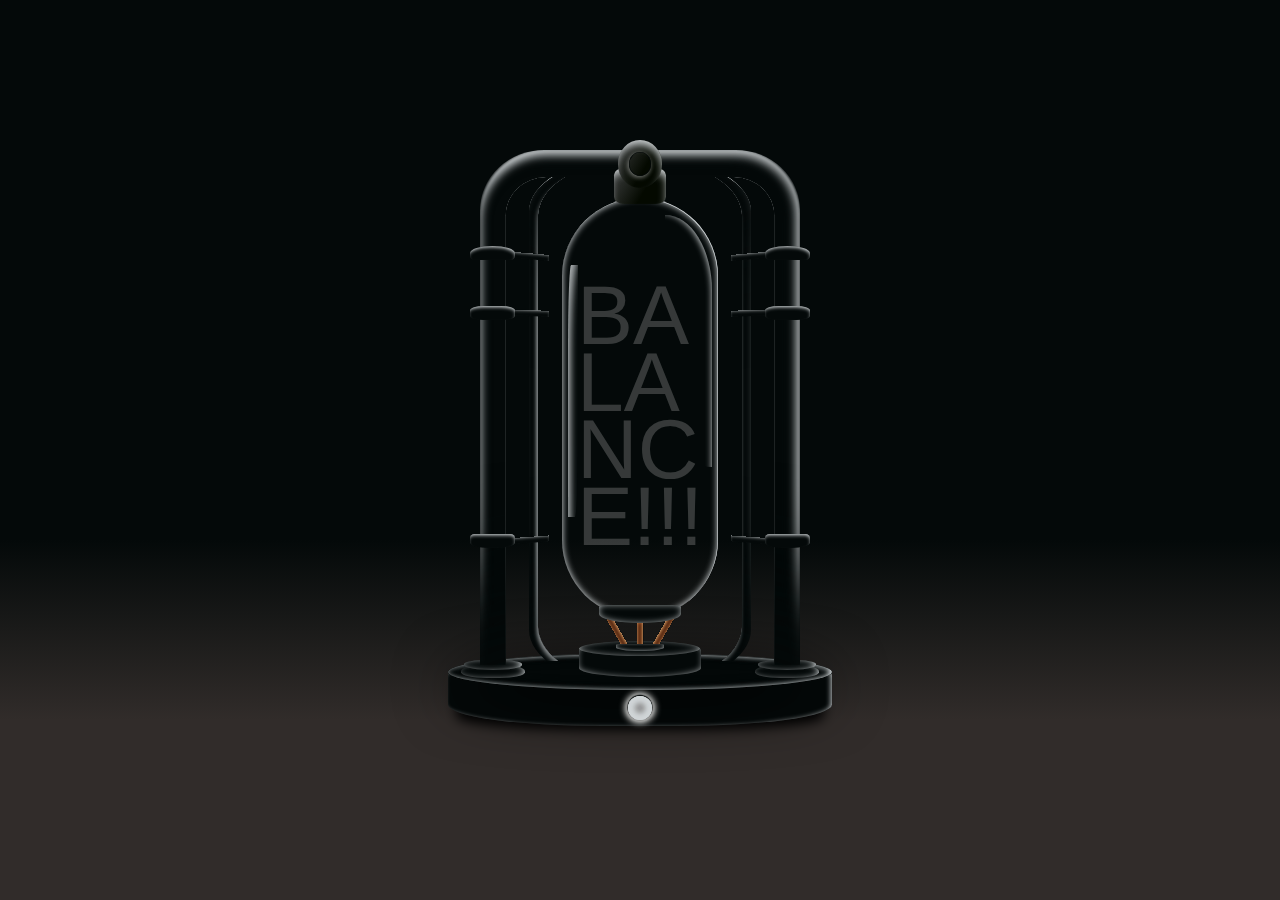
<file: index.html>
<!DOCTYPE html>
<html lang="en">
<head>
    <meta charset="UTF-8">
    <meta http-equiv="X-UA-Compatible" content="IE=edge">
    <meta name="viewport" content="width=device-width, initial-scale=1.0">
    <title>Document</title>
    <script type="module" src="init.js"></script>
    <link rel="stylesheet" href="initStyle.css">
</head>
<body>
    
      <div class="clock off">
        <div class="shadow"></div>
    
        <div class="base-container"><div class="base"><div></div></div></div>
        <div class="small-outer-pipe">
          <div class="small-inner-pipe"></div>
        </div>
        <div class="outer-pipe">
          <div class="inner-pipe"></div>
        </div>
        <div class="pipe-accents">
          <div class="top-tube"></div>
          <div class="tube-holders">
            <div></div>
            <div></div>
            <div></div>
            <div></div>
            <div></div>
            <div></div>
          </div>
          <div class="top"></div>
          <div class="topinset"></div>
          <div class="left"><div></div><div></div><div></div></div>
          <div class="right"><div></div><div></div><div></div></div>
          <div class="bottom-left"></div>
          <div class="bottom-right"></div>
        </div>
    
        <div class="display">
            <div class="row">
                <div class="col"><div>BA</div><div id="char61"> BA</div><div id="char62">BA</div></div>
              </div>
            <div class="row">
                <div class="col"><div>LA</div><div id="char61">LA</div><div id="char62">LA</div></div>
              </div>
            <div class="row">
                <div class="col"><div>NC</div><div id="char61">NC</div><div id="char62">NC</div></div>
              </div>
            <div class="row">
                <div class="col"><div>E!!!</div><div id="char61">E!!!</div><div id="char62">E!!!</div></div>
              </div>
        </div>
    
        <div class="glass-tube"></div>
        <div class="hex">
          <div class="overlay"></div>
        </div>
    
        <div class="tube-base-container">
          <div class="tube-base"></div>
          <div class="rods">
            <div class="left-rod"></div>
            <div class="center-rod"></div>
            <div class="right-rod"></div>
          </div>
          <div class="tube-btm"></div>
        </div>
    
        <div class="button" onclick="toggleClock()">
          <div></div>
        </div>
        
        <script>
          function toggleClock() {
            const clock = document.querySelector('.clock');
            if (clock) {
              clock.classList.toggle('off');
            }
            
            toggleNavigate();
          }
        
          function toggleNavigate() {
            setTimeout(() => {
              window.location.href = "/homeView/secondHome.html";
            }, 3000); 
          }
        </script>
        
            <div></div>
          </div>
        </div> 
      </div>
      
</body>
</html>
</file>
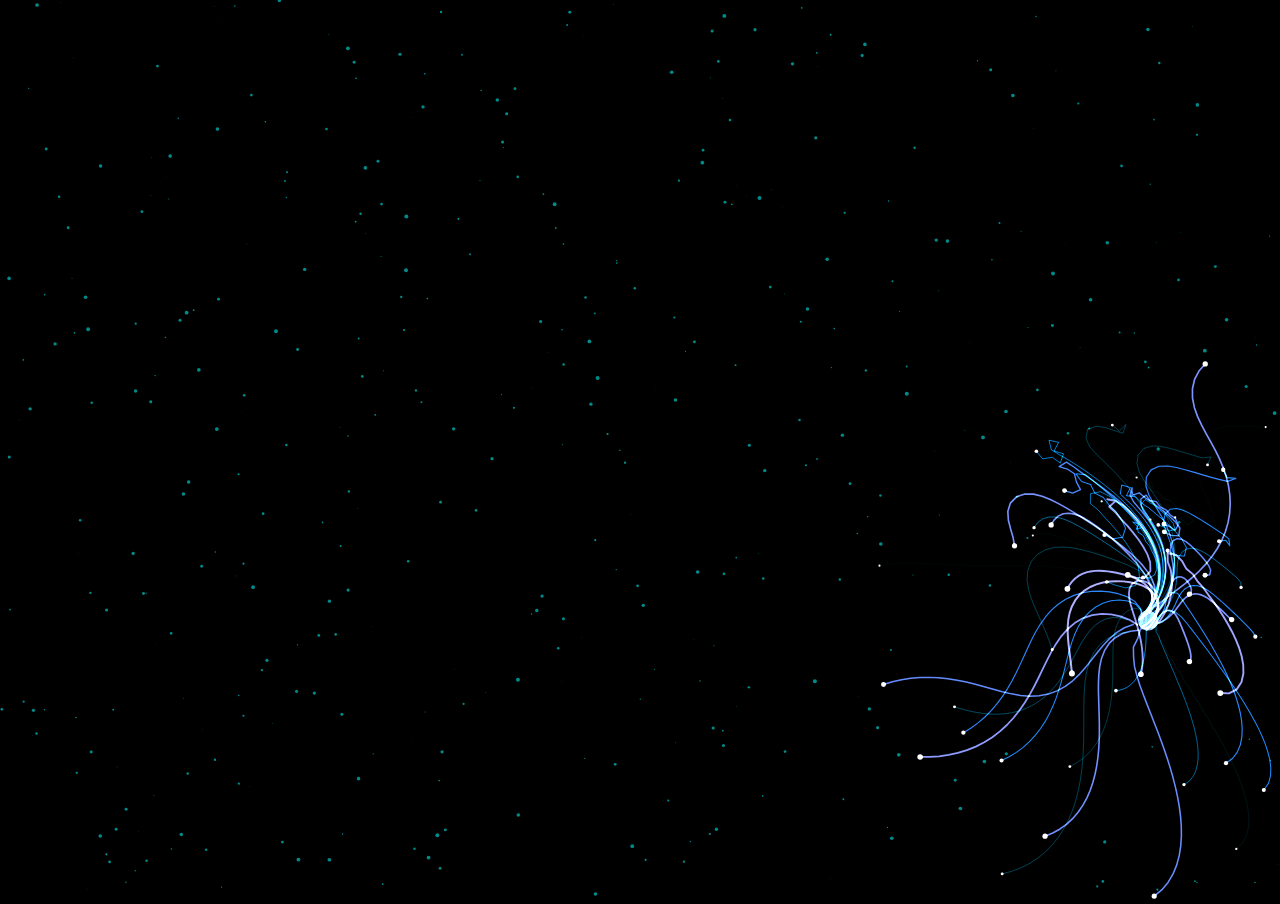
<file: mouse-electric/index.html>
<!DOCTYPE html>
<html lang="en" >
<head>
  <meta charset="UTF-8">
  <title>Programador Designer Pro</title>
      <link rel="stylesheet" href="https://cdnjs.cloudflare.com/ajax/libs/font-awesome/6.0.0-beta2/css/all.min.css">
  <link rel="stylesheet" href="./style.css">

</head>
<body>
  <canvas id="canvas"></canvas>
  <script  src="./script.js"></script>
</body>
</html>
</file>
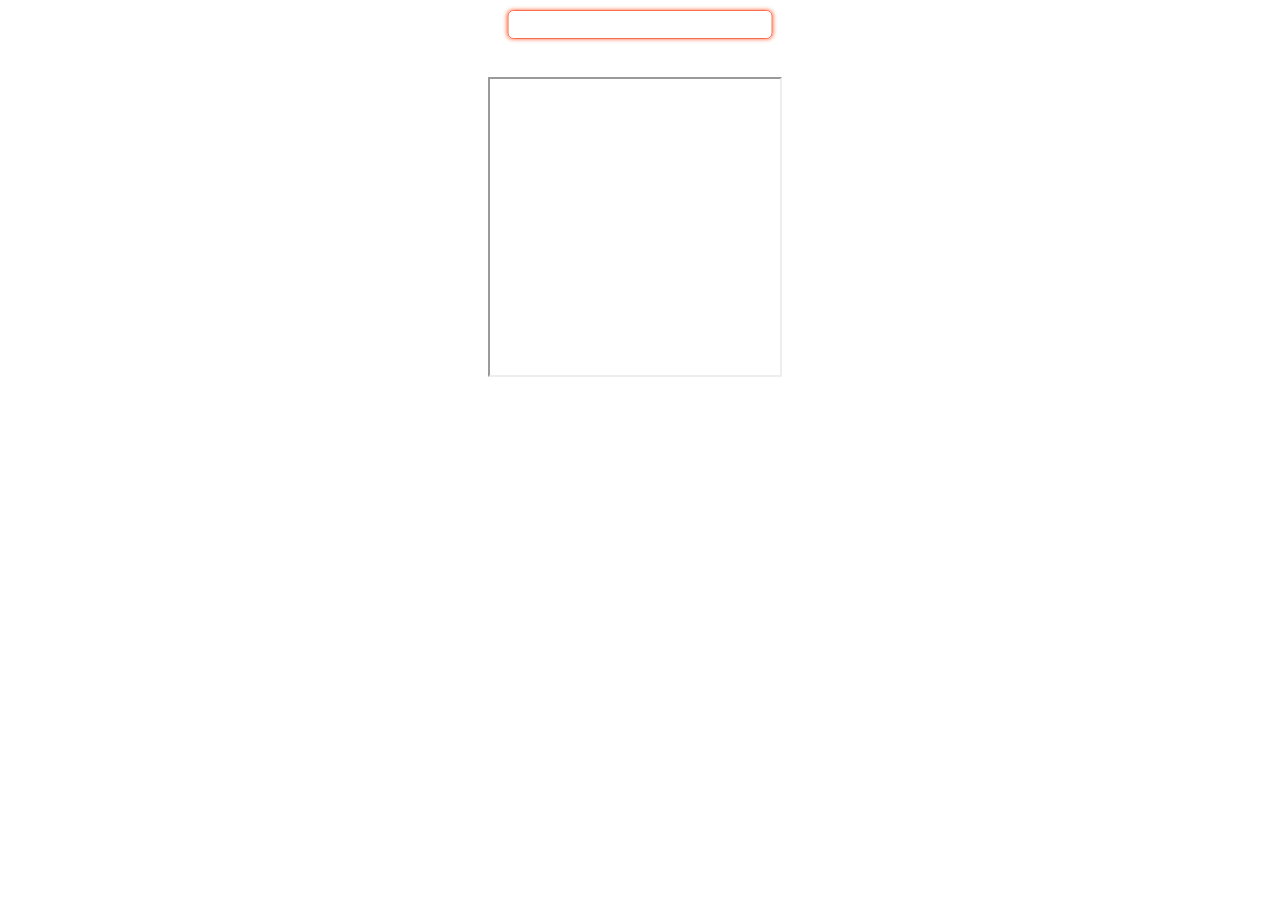
<file: videosView/goodVideos.html>
<!DOCTYPE html>
<html lang="en">
<head>
    <meta charset="UTF-8">
    <meta http-equiv="X-UA-Compatible" content="IE=edge">
    <meta name="viewport" content="width=device-width, initial-scale=1.0">
    <title>BalanceApp</title>
    <link rel="stylesheet" href="goodSide.css">
    
</head>
<body>
    <button anim="pulse" onclick="navigateToPeace()"><h2>Back</h2></button>
    <script>
        function navigateToPeace() {
            window.location.href = "/pageSide/goodSide/balance.html";
        }
    </script>
    <video autoplay muted loop id="video-background">
        <source src="https://cdn.pixabay.com/video/2020/01/18/31377-386628887_large.mp4" type="video/mp4">
        Your browser does not support the video tag.
    </video>
    <br><br><br><br>
    <div id="somevideos" > <div class="container"> 
    
    <div class="video1">
    <iframe width="450" height="300" src="https://www.youtube.com/embed/LXoRNfYllI0?si=7_E6EBkvlaQz7Gcx" 
    title="Lets meditate" frameborder="0" allow="accelerometer; autoplay; clipboard-write; encrypted-media; gyroscope; picture-in-picture; web-share" referrerpolicy="strict-origin-when-cross-origin" allowfullscreen>
    </iframe></div>

    <div class="video2">
    <iframe width="450" height="300" src="https://www.youtube.com/embed/yIQd2Ya0Ziw?si=pyPSthT1a31mrUHC">
    title="Storm sound" frameborder="0" allow="accelerometer; autoplay; clipboard-write; encrypted-media; gyroscope; picture-in-picture; web-share" referrerpolicy="strict-origin-when-cross-origin" allowfullscreen>
    </iframe></div>

    <div class="video3">
    <iframe width="450" height="300" src="https://www.youtube.com/embed/79kpoGF8KWU?si=m3DpemWPvunyBoYB" 
    title="just a sound to relax" frameborder="0" allow="accelerometer; autoplay; clipboard-write; encrypted-media; gyroscope; picture-in-picture; web-share" referrerpolicy="strict-origin-when-cross-origin" allowfullscreen>
    </iframe></div>

    <div class="video4">
    <iframe width="450" height="300" src="https://www.youtube.com/embed/Gqfk5sr9fpw?si=ul-inyNjeA9yWT6w" 
    title="Awereness Meditation" frameborder="0" allow="accelerometer; autoplay; clipboard-write; encrypted-media; gyroscope; picture-in-picture; web-share" referrerpolicy="strict-origin-when-cross-origin" allowfullscreen>
    </iframe></div>

    <div class="video5">
    <iframe width="450" height="300" src="https://www.youtube.com/embed/sTANio_2E0Q?si=5O5pl7_1VgbA7Gx0" 
    title="Yoga video" frameborder="0" allow="accelerometer; autoplay; clipboard-write; encrypted-media; gyroscope; picture-in-picture; web-share" referrerpolicy="strict-origin-when-cross-origin" allowfullscreen>
    </iframe></div>

    <div class="video6">
    <iframe width="450" height="300" src="https://www.youtube.com/embed/8TuRYV71Rgo?si=lB2MWuEYQ7D72G8k" 
    title="Another yoga video" frameborder="0" allow="accelerometer; autoplay; clipboard-write; encrypted-media; gyroscope; picture-in-picture; web-share" referrerpolicy="strict-origin-when-cross-origin" allowfullscreen>
    </iframe></div>

    

         


</div> 

</body>
</html>
</file>
<file: initStyle.css>
@import url('https://fonts.cdnfonts.com/css/lcd');
*{
    box-sizing: border-box;
}
body {
    height: 100%;
    overflow: hidden;
}
body {
    height: 100vh;
    display: flex;
    flex-direction: row;
    flex-wrap: wrap;
    justify-content: center;
    align-items: center;
    margin: 0;
    background: linear-gradient(#040909 60vh, #312c2a 80vh);
    font-family: 'LCD', sans-serif;
    font-family: 'LCD2', sans-serif;
    font-family: 'LCDMono2', sans-serif;
    font-family: 'LCDMono', sans-serif;
    font-family: 'Digitalism', sans-serif;

    --_refl:#f3eeef;

    --_bloom:#fcfbf9;
    --_y1:#fae8a5;
    --_y2:#fbd608;

    --_o1:#ff8f0c;
    --_o2:#e74702;
    --_o3:#b32801;

    --mw1:#d0d5d7;
    
    --m1:#fdea09;
    --m2:#e46703;
    --m3:#ac2a04;
}

#noise-svg {
    height: 100%;
    width: 100%;
    opacity: 0.12;
    position: absolute;
    z-index: 100;
    pointer-events: none;
}
#noise-rect {
    width: 100vw;
    height: 100vh;
}

.clock {
    position: relative;
    width: 100%;
    height: 100%;
    display: flex;
    justify-content: center;
    align-items: center;
    font-size: calc(var(--_size) * 0.01);

    --_factor: min(600px, 80vh);
    --_size: min(var(--_factor), 80vw);
}
.shadow {
    position: absolute;
    bottom: 0;
    top: 0;
    margin: auto;
    width: 100%;
    height: 0em;
    translate: 0 45em;
    box-shadow: 
    0 0 3em 2em #040909,
    0 0 8em 3em var(--_o3),
    0 0 10em 4em var(--_o2),
    0 0 10em 5em var(--_o1);
    opacity: 0.6;
}
.shadow::before {
    content: '';
    display: block;
    position: absolute;
    left: 0;
    right: 0;
    margin: auto;
    height: 20em;
    width: 0;
    box-shadow: 
    0 0 8em 4em var(--_y1),
    0 0 8em 6em var(--_y2),
    0 0 8em 8em var(--_o1),
    0 0 8em 10em var(--_o2),
    0 0 8em 12em var(--_o3);
}
.shadow::after {
    content: '';
    display: block;
    position: absolute;
    z-index: -1;
    opacity: 0.5;
    left: 0;
    right: 0;
    margin: auto;
    border-radius: 50%;
    height: 10em;
    width: 10em;
    border: 2px solid red;
    transform: rotateX(70deg);
    box-shadow: 
    0 0em 12em 40em var(--_o1),
    0 0em 12em 60em var(--_o2),
    0 0em 12em 80em var(--_o3);
}
.clock.off .shadow {
    box-shadow: 
    0 0 4em 3em #040909,
    0 0 8em 3em var(--_o3),
    0 0 10em 4em var(--_o2),
    0 0 10em 5em var(--_o1);
    opacity: 0;
}
.outer-pipe {
    position: absolute;
    z-index: 2;
    width: calc(var(--_size) * (8/15));
    height: var(--_size);
    border-radius: 20% / 10%;
    overflow: hidden;
    opacity: 1;
    --_clip-btm: 85.8%;
    clip-path: polygon(0 0, 100% 0, 100% var(--_clip-btm), 0 var(--_clip-btm));
}
.inner-pipe {
    width: 100%;
    height: 100%;
    scale: 0.84 0.91;
    border-radius: 15% / 7%;
    box-shadow: 
    0em 104em 16em 20em #040909,
    /* light on */
    0em 1.2em 1em 0.2em var(--m3),
    0em 1.2em 1em 0.5em var(--m2),
    0em 1.2em 0.5em 1.2em var(--m1),
    0em 1.2em 1.2em 1.5em var(--m2),
    0em 1.2em 2em 2em var(--m3),
    /* ---- */
    0em 90em 16em 20em #040909,
    /* nat light */
    -1em 1em 2em 3.7em #040909,
    0.5em 0em 2em 3.7em #040909,
    0em 0em 0em 4.6em var(--mw1),
    0em 0em 0.5em 5em var(--mw1),
    /* --------- */
    0em 0em 0em 20em #040909;
}
.pipe-accents {  
    width: calc(var(--_size) * (8/15));
    height: var(--_size);
    position: absolute;
}
.pipe-accents .top-tube,
.pipe-accents .top,
.pipe-accents .topinset,
.pipe-accents .left,
.pipe-accents .right {  
    z-index: 3;
}
.pipe-accents .top-tube {
    position: absolute;
    top: 3%;
    left: 0;
    right: 0;
    margin: auto;
    width: 16%;
    height: 6%;
    background: #040909;
    background: linear-gradient(120deg, rgba(60,62,62,1) 0%, rgba(4,9,0,1) 60%);
    box-shadow: 
    inset -0.2em 1.1em 1.4em -0.4em var(--mw1),
    /* light on */
    inset 0em -1.2em 0.5em -1.1em var(--m1),
    inset 0em -1.2em 1em -0.8em var(--m2),
    inset 0em -1.2em 1em -0.2em var(--m3)
    /* -------- */
    ;
    border-radius: 20%;
}
.pipe-accents .tube-holders {
    position: absolute;
    width: 26em;
    height: 70em;
    translate: 0 -7em;
    margin: auto;
    left: 0;
    right: 0;
    top: 0;
    bottom: 0;
    z-index: 2;
}

.pipe-accents .topinset {
    position: absolute;
    top: -1.7%;
    left: 0;
    right: 0;
    margin: auto;
    width: 14%;
    height: 8%;
    background: #040909;
    background: linear-gradient(120deg, rgba(60,62,62,1) 0%, rgba(4,9,0,1) 60%);
    box-shadow: 
    inset -0.2em 1.1em 1.4em -0.4em var(--mw1),
    /* light on */
    inset 0em -1.2em 0.5em -1.1em var(--m1),
    inset 0em -1.2em 1em -0.8em var(--m2),
    inset 0em -1.2em 1em -0.2em var(--m3)
    /* -------- */
    ;
    border-radius: 50%;
}
.pipe-accents .topinset::before {
    content: '';
    display: block;
    width: 50%;
    height: 50%;
    border-radius: 50%;
    position: absolute;
    left: 0;
    right: 0;
    top: 0;
    bottom: 0;
    margin: auto;
    box-shadow: 
    inset 0 0 0em 0.1em #040909,
    /* light on */
    0 0 0.5em 0.1em var(--_bloom),
    inset 0 0 1.3em 0.2em var(--_o3),
    inset 0 0 1.3em 0.4em var(--_o2),
    inset 0 0 1.3em 0.6em var(--_o1),
    inset 0 0 1.3em 2em var(--_y1)
    /* -------- */;
    animation: 5s flicker linear infinite;
}
@keyframes flicker {
    0% { opacity: 1;}
    10% { opacity: 1;}
    11% { opacity: 0.8;}
    12% { opacity: 1;}
    65% { opacity: 1;}
    66% { opacity: 0.7;}
    67% { opacity: 0.9;}
    68% { opacity: 1;}
    69% { opacity: 0.4;}
    70% { opacity: 1;}
    100% { top: 1;}
}
.pipe-accents .left,
.pipe-accents .right {
    width: 100%;
    height: 100%;
    position: absolute;
}
.pipe-accents .left div,
.pipe-accents .right div{
    --_pipe-pos-x: -3%;
    position: absolute;
    margin: auto;
    width: 14%;
    height: 2.4%;
    border-radius: 0.7em;
    background: #040909;
}
.pipe-accents .left div:nth-child(1){
    top: 16%;
    left: var(--_pipe-pos-x);
    border-top-right-radius: 50%;
    border-top-left-radius: 50%;
    box-shadow: 
    inset -0.1em 0.4em 0.6em -0.2em var(--mw1),
    /* light on */
    inset -1em -0.5em 0.8em -0.8em var(--m3),
    inset -1em -0.5em 0.9em -0.5em var(--m2),
    inset -1em -0.5em 1em -0.3em var(--m1);
    /* -------- */
}
.pipe-accents .left div:nth-child(1)::before {
    content: '';
    display: block;
    width: 98%;
    height: 1em;
    background: #040909;
    position: absolute;
    left: 78%;
    top: 40%;
    rotate: 5deg;
    bottom: 0;
    margin: auto;
    z-index: -1;
    box-shadow: 
    inset 0em 0.3em 0.6em -0.4em var(--mw1),
    /* light on */
    inset 1em -0.5em 0.3em -0.5em var(--m3),
    inset 1em -0.5em 0.4em -0.3em var(--m2),
    inset 1em -0.5em 0.6em -0.2em var(--m1)
    /* -------- */;
}
.pipe-accents .left div:nth-child(2){
    top: 26%;
    left: var(--_pipe-pos-x);
    border-top-right-radius: 30%;
    border-top-left-radius: 30%;
    border-bottom-right-radius: 30%;
    border-bottom-left-radius: 30%;
    box-shadow: 
    inset -0.1em 0.4em 0.6em -0.2em var(--mw1),
    /* light on */
    inset -1em 0em 0.8em -0.6em var(--m3),
    inset -1em 0em 0.9em 0em var(--m2),
    inset -1em 0em 1em 0.1em var(--m1);
    /* -------- */
}
.pipe-accents .left div:nth-child(2)::before {
    content: '';
    display: block;
    width: 98%;
    height: 1em;
    background: #040909;
    position: absolute;
    left: 78%;
    top: 0%;
    rotate: 2deg;
    bottom: 0;
    margin: auto;
    z-index: -1;
    box-shadow: 
    inset 0em 0.3em 0.6em -0.4em var(--mw1),
    /* light on */
    inset 1em -0.1em 0.3em 0em var(--m3),
    inset 1em -0.1em 0.4em 0.2em var(--m2),
    inset 1em -0.1em 0.6em -0.3em var(--m1)
    /* -------- */;
}
.pipe-accents .left div:nth-child(3){
    top: 64%;
    left: var(--_pipe-pos-x);
    border-bottom-right-radius: 40%;
    border-bottom-left-radius: 40%;
    box-shadow: 
    inset -0.1em 0.4em 0.6em -0.2em var(--mw1),
    /* light on */
    inset -1em 0.3em 0.8em -0.5em var(--m3),
    inset -1em 0.3em 0.9em -0.3em var(--m2),
    inset -1em 0.3em 1em 0em var(--m1);
    /* -------- */
}
.pipe-accents .left div:nth-child(3)::before {
    content: '';
    display: block;
    width: 98%;
    height: 1em;
    background: #040909;
    position: absolute;
    left: 78%;
    top: 20%;
    rotate: -4deg;
    margin: auto;
    z-index: -1;
    box-shadow: 
    inset 0em 0.3em 0.6em -0.4em var(--mw1),
    /* light on */
    inset 1em 0.2em 0.3em -0.1em var(--m3),
    inset 1em 0.2em 0.4em 0em var(--m2),
    inset 1em 0.2em 0.6em 0.1em var(--m1)
    /* -------- */;
}
.pipe-accents .right div:nth-child(1){
    top: 16%;
    right: var(--_pipe-pos-x);
    border-top-right-radius: 50%;
    border-top-left-radius: 50%;
    box-shadow: 
    inset -0.1em 0.4em 0.6em -0.2em var(--mw1),
    /* light on */
    inset 1em -0.5em 0.8em -0.8em var(--m3),
    inset 1em -0.5em 0.9em -0.5em var(--m2),
    inset 1em -0.5em 1em -0.3em var(--m1);
    /* -------- */
}
.pipe-accents .right div:nth-child(1)::before {
    content: '';
    display: block;
    width: 98%;
    height: 1em;
    background: #040909;
    position: absolute;
    right: 78%;
    top: 40%;
    rotate: -5deg;
    bottom: 0;
    margin: auto;
    z-index: -1;
    box-shadow: 
    inset 0em 0.3em 0.6em -0.4em var(--mw1),
    /* light on */
    inset -1em -0.5em 0.3em -0.5em var(--m3),
    inset -1em -0.5em 0.4em -0.3em var(--m2),
    inset -1em -0.5em 0.6em -0.2em var(--m1)
    /* -------- */;
}
.pipe-accents .right div:nth-child(2){
    top: 26%;
    right: var(--_pipe-pos-x);
    border-top-right-radius: 30%;
    border-top-left-radius: 30%;
    border-bottom-right-radius: 30%;
    border-bottom-left-radius: 30%;
    box-shadow: 
    inset -0.1em 0.4em 0.6em -0.2em var(--mw1),
    /* light on */
    inset 1em 0em 0.8em -0.6em var(--m3),
    inset 1em 0em 0.9em 0em var(--m2),
    inset 1em 0em 1em 0.1em var(--m1);
    /* -------- */
}
.pipe-accents .right div:nth-child(2)::before {
    content: '';
    display: block;
    width: 98%;
    height: 1em;
    background: #040909;
    position: absolute;
    right: 78%;
    top: 0%;
    rotate: -2deg;
    bottom: 0;
    margin: auto;
    z-index: -1;
    box-shadow: 
    inset 0em 0.3em 0.6em -0.4em var(--mw1),
    /* light on */
    inset -1em -0.1em 0.3em 0em var(--m3),
    inset -1em -0.1em 0.4em 0.2em var(--m2),
    inset -1em -0.1em 0.6em -0.3em var(--m1)
    /* -------- */;
}
.pipe-accents .right div:nth-child(3){
    top: 64%;
    right: var(--_pipe-pos-x);
    border-bottom-right-radius: 40%;
    border-bottom-left-radius: 40%;
    box-shadow: 
    inset -0.1em 0.4em 0.6em -0.2em var(--mw1),
    /* light on */
    inset 1em 0.3em 0.8em -0.5em var(--m3),
    inset 1em 0.3em 0.9em -0.3em var(--m2),
    inset 1em 0.3em 1em 0em var(--m1);
    /* -------- */
}
.pipe-accents .right div:nth-child(3)::before {
    content: '';
    display: block;
    width: 98%;
    height: 1em;
    background: #040909;
    position: absolute;
    right: 78%;
    top: 20%;
    rotate: 4deg;
    margin: auto;
    z-index: -1;
    box-shadow: 
    inset 0em 0.3em 0.6em -0.4em var(--mw1),
    /* light on */
    inset -1em 0.2em 0.3em -0.1em var(--m3),
    inset -1em 0.2em 0.4em 0em var(--m2),
    inset -1em 0.2em 0.6em 0.1em var(--m1)
    /* -------- */;
}
.pipe-accents .bottom-left {
    position: absolute;
    bottom: 12%;
    left: -6%;
    width: 20%;
    height: 2.4%;
    background: #040909;
    border-radius: 40%;
    border-top-left-radius: 50%;
    border-top-right-radius: 50%;
    box-shadow: 
    inset -0.4em -0.1em 1em -0.4em var(--mw1),
    /* light on */
    inset -2em 0em 1.8em -1.5em var(--m3),
    inset -2em 0em 1.9em -1.3em var(--m2),
    inset -2em 0em 2em -1em var(--m1)
    /* -------- */;
}
.pipe-accents .bottom-left::before {
    display: block;
    content: '';
    position: absolute;
    top: -24%;
    left: 0;
    right: 0;
    margin: auto;
    background: #040909;
    width: 90%;
    height: 70%;
    border-radius: 50%;
    border-top-left-radius: 40%;
    border-top-right-radius: 40%;
    box-shadow: 
    inset -0.4em 0em 1em -0.3em var(--mw1),
    /* light on */
    inset -2em 0em 1.8em -1.5em var(--m3),
    inset -2em 0em 1.9em -1.3em var(--m2),
    inset -2em 0em 2em -1em var(--m1)
    /* -------- */;
}
.pipe-accents .bottom-right {
    position: absolute;
    bottom: 12%;
    right: -6%;
    width: 20%;
    height: 2.4%;
    background: #040909;
    border-radius: 40%;
    border-top-left-radius: 50%;
    border-top-right-radius: 50%;
    box-shadow: 
    inset -0.4em -0.1em 1em -0.4em var(--mw1),    
    /* light on */
    inset 2em 0em 1.8em -1.5em var(--m3),
    inset 2em 0em 1.9em -1.3em var(--m2),
    inset 2em 0em 2em -1em var(--m1)
    /* -------- */;
}
.pipe-accents .bottom-right::before {
    display: block;
    content: '';
    position: absolute;
    top: -24%;
    left: 0;
    right: 0;
    margin: auto;
    background: #040909;
    width: 90%;
    height: 70%;
    border-radius: 50%;
    border-top-left-radius: 40%;
    border-top-right-radius: 40%;
    box-shadow: 
    inset -0.4em 0em 1em -0.3em var(--mw1),    
    /* light on */
    inset 2em 0em 1.8em -1.5em var(--m3),
    inset 2em 0em 1.9em -1.3em var(--m2),
    inset 2em 0em 2em -1em var(--m1)
    /* -------- */;
}

.small-outer-pipe {
    position: absolute;
    translate: 0 -5.6%;
    width: calc(var(--_size) * (1/2.7));
    height: calc( var(--_size) * 0.87);
    border-radius: 40% / 10%;
    
    overflow: hidden;
    opacity: 1;
    --_clip-btm: 96%;
    clip-path: polygon(0 0, 100% 0, 100% var(--_clip-btm), 0 var(--_clip-btm));
    border-top: 0.3em solid var(--mw1);
}
.small-inner-pipe {
    width: 100%;
    height: 100%;
    scale: 0.92 0.98;
    border-radius: 35% / 10%;
    box-shadow: 
    0em -94em 20em 20em #040909,
    0em 104em 20em 20em #040909,
    /* light on */
    0em 1em 1em 0.2em var(--m3),
    0em 1em 1em 0.5em var(--m2),
    0em 1em 0.5em 1.2em var(--m1),
    0em 1em 1.2em 1.5em var(--m2),
    0em 1em 2em 2em var(--m3),
    /* ---- */
    /* nat light */
    -0.2em 0.5em 0.8em -0.2em var(--mw1),
    0em 90em 16em 20em #040909,
    -1em 1em 2em 2em #040909,
    0.5em 0em 2em 2em #040909,
    0em 0em 0em 4.6em var(--mw1),
    0em 0em 1.5em 5em var(--mw1),
    /* --------- */
    0em 0em 0em 20em #040909;
}

.base-container{
    position: absolute;
    width: calc(var(--_size) * (8/15));
    height: var(--_size);
    
}
.base-container .base{
    width: 100%;
    height: 100%;
    position: absolute;
}
.base-container .base div{
    background: #040909;
    position: absolute;
    bottom: 4%;
    left: -10%;
    width: 120%;
    height: 12%;
    border-radius: 40% 40% / 30% 30%;    
    box-shadow: 
    0 2em 2em -1.4em #000,
    inset -0.4em 0.1em 0.8em -0.2em var(--mw1);
}
.base-container .base div::before {
    content: "";
    display: block;
    width: 100%;
    height: 50%;
    border-radius: 100%;    
    box-shadow: 
    0 2em 10em 0 #000,
    inset -0.4em 0em 0.8em 0em var(--mw1),
    inset 0em 0em 0.5em 0.3em #040909,
    inset 0em 0em 0.5em 0.3em #040909,
    inset 0em 0em 1em 0em #040909,
    inset 0em 0em 2em 0em #040909,
    inset 0em 0em 3em 0em #040909,
    /* light on */
    inset 0em 0em 1em 0em var(--m3),
    inset 0em 0em 1em 2em var(--m2),
    inset 1em 0.3em 10em 10em var(--m1)
    /* -------- */;
}
.display {
    color: var(--_bloom);
    font-size: 14em;
    line-height: 0.8em;
    translate: 0 -0.4em;
}
.display .row {
    display: flex;
}
.display .small-row {
    font-size: 0.3em;
    position: absolute;
    right: -22%;
    top: 10%;
}
.display .small-row .row {
    flex-direction: column;
    line-height: 1.02em;
}
.display .row .col {
    display: flex;
    position: relative;
}
.display .row .col > div:nth-child(1){
    opacity: 0.2;
}
.display .row .col > div:nth-child(2){
    position: absolute;
    right: 0;
    z-index: 2;
}
.display .row .col > div:nth-child(3){
    position: absolute;
    right: 0;
    color: var(--_bloom);
    --_o1-size: 0.1em;
    --_o2-size: 0.4em;
    --_o3-size: 0.6em;
    text-shadow: 
    0em 0em 0.04em var(--_bloom),
    0em 0em 0.04em var(--_bloom),
    0em 0em var(--_o3-size) var(--_o3),
    0em 0em var(--_o3-size) var(--_o3),
    0em 0em var(--_o3-size) var(--_o3),
    0em 0em var(--_o3-size) var(--_o3),
    0em 0em var(--_o2-size) var(--_o2),
    0em 0em var(--_o2-size) var(--_o2),
    0em 0em var(--_o2-size) var(--_o2),
    0em 0em var(--_o2-size) var(--_o2),
    0em 0em var(--_o1-size) var(--_o1),
    0em 0em var(--_o1-size) var(--_o1),
    0em 0em var(--_o1-size) var(--_o1),
    0em 0em var(--_o1-size) var(--_o1);
}
.glass-tube {
    position: absolute;
    width: 26em;
    height: 70em;
    translate: 0 -7em;
    border-radius: 1000px;
    box-shadow: 
    /* light on */
    0em 0em 1em -0.2em var(--m1),
    0em 0em 2em -0.4em var(--m2),
    0em 0em 3em -0.4em var(--m2),
    inset 0em 0em 0.4em 0.2em var(--m3),
    inset 0em 0em 0.6em 0.4em var(--m2),
    inset 0em 0em 1em 0.7em var(--m1),
    inset 0em 0em 3em 0em var(--m2),
    inset 0em 0em 5em 1em var(--m3),
    /* -------- */
    inset -0.1em 0.1em 0.1em 0em var(--mw1),
    inset 0 0 1em 0.1em var(--mw1);
}
.glass-tube::before {
    content: "";
    display: block;
    width: 6%;
    opacity: 0.9;
    height: 60%;
    box-shadow: 
    inset 1.5em 0em 1em -1em var(--mw1);
    position: absolute;
    left: 4%;
    top: 16%;
    filter: blur(0.6px);
    opacity: 0.8;
    border-radius: 50% 1% / 50% 100%;
}
.glass-tube::after {
    content: "";
    display: block;
    width: 30%;
    opacity: 0.9;
    height: 60%;
    box-shadow: 
    inset -1em 0.5em 1em -1em var(--mw1);
    position: absolute;
    right: 4%;
    top: 4%;
    filter: blur(0.6px);
    opacity: 1;
    border-radius: 0% 100% / 10% 30%;
}



@keyframes electric {
    0% { top: 700%;}
    100% { top: -20%;}
}
.tube-base-container {
    position: absolute;
    width: 34em;
    height: 30em;
    translate: 0 24em;
}
.tube-base {
    position: absolute;
    bottom: 4%;
    width: 60%;
    height: 20%;
    background: #040909;
    left: 0;
    right: 0;
    margin: auto;
    border-radius: 80% / 40%;
    box-shadow: 
    inset 0em -0.1em 1.2em -0.4em var(--mw1),
    /* light on */
    inset 0em 3em 2.8em -2.5em var(--m3),
    inset 0em 3em 3.9em -2.3em var(--m2),
    inset 0em 3em 4em -2em var(--m1)
    /* -------- */;
}
.tube-base::before {
    display: block;
    content: '';
    width: 99%;
    height: 42%;
    background: #040909;
    border-radius: 50%;
    box-shadow: 
    inset 0em -0.1em 1.2em -0.4em var(--mw1),
    /* light on */
    inset 0em 0em 1.8em -0.5em var(--m3),
    inset 0em 0em 1.9em -0.3em var(--m2),
    inset 0em 0em 2em -0em var(--m1)
    /* -------- */;
}
.tube-btm {
    width: 40%;
    height: 10%;
    position: absolute;
    left: 0;
    right: 0;
    margin: auto;
    bottom: 34%;
    background-color: #040909;
    border-radius: 20% 20% 100% 100%;
    box-shadow: 
    inset 0em 0em 1.2em -0.2em var(--mw1),
    /* light on */
    inset 0em 0.3em 1.2em 0em var(--m1),
    inset 0em 0.3em 1.2em 0.3em var(--m2),
    inset 0em 0.3em 1.2em 0.6em var(--m3)
    /* -------- */;
}
.tube-btm::before {
    content: '';
    display: block;
    width: 60%;
    height: 40%;
    position: absolute;
    left: 0;
    right: 0;
    margin: auto;
    bottom: -158%;
    border-radius: 30% 30% 100% 100%;
    background-color: #040909;
    box-shadow: 
    inset 0em -0.1em 0.7em -0.2em var(--mw1),
    /* light on */
    inset 0em 0.1em 1em -0.7em var(--m1),
    inset 0em 0.1em 1em -0.3em var(--m2),
    inset 0em 0.1em 1em -0em var(--m3)
    /* -------- */;
}
.rods{
    width: 50%;
    height: 28%;
    position: absolute;
    left: 0;
    right: 0;
    margin: auto;
    bottom: 14%;
    --_clip-btm: 80%;
    clip-path: polygon(0 0, 100% 0, 100% var(--_clip-btm), 0 var(--_clip-btm));
}
.rods .left-rod {
    width: 60%;
    height: 12%;
    rotate: 60deg;
    position: absolute;
    bottom: 40%;
    left: 0;
    background: #040909;
}
.rods .center-rod {
    width: 30%;
    height: 12%;
    rotate: 90deg;
    position: absolute;
    bottom: 40%;
    right: 0;
    left: 0;
    margin: auto;
    background: #040909;
}
.rods .right-rod {
    width: 60%;
    height: 12%;
    rotate: -60deg;
    position: absolute;
    bottom: 40%;
    right: 0;
    background: #040909;
}
.rods .left-rod,
.rods .center-rod,
.rods .right-rod {
    box-shadow: 
    inset 0em 0.1em 0.8em -0.2em var(--mw1),
    /* light on */
    inset 0em 0.1em 1em -0.7em var(--m1),
    inset 0em 0.1em 1em -0.3em var(--m2),
    inset 0em 0.1em 1em -0em var(--m3)
    /* -------- */;
}
.wires {
    width: 100%;
    height: 100%;
    z-index: -1;
}
.wires div:nth-child(1),
.wires div:nth-child(2) {
    width: 18%;
    height: 18%;
    rotate: 25deg;
    translate: 14em -5em;
    position: absolute;
    bottom: 0;
    box-shadow: 
    inset 0em 0.1em 0.4em 0em var(--mw1),
    inset 0 0 0 0.5em #040909;
    border-radius: 0% 100% / 50% 100%;
}
.wires div:nth-child(2) {
    translate: 15em -8em;
    rotate: 122deg;
    scale: 0.7;
}

.button {
    position: absolute;
    width: 4em;
    height: 4em;
    border-radius: 50%;
    translate: 0 0em;
    left: 0;
    right: 0;
    margin: auto;
    top: 0;
    bottom: 0;
    translate: 0 43em;
    z-index: 100;
    cursor: pointer;
    background: var(--_bloom);
    box-shadow: 
    0em -0.1em 0.2em 0em var(--_o1),
    0em -0.1em 0.2em 0.1em var(--_o2),
    0em -0.1em 0.2em 0.2em var(--_o3),
    0em -0.1em 1em 0.5em var(--_bloom),
    /* light on */
    inset 0em 0em 1em 0em var(--_o3),
    inset 0em 0em 1em 0.5em var(--_o2),
    inset 0em 0em 1em 1em var(--_o1)
    /* -------- */
    ;
    filter: blur(1px);
}

.power-cord {
    z-index: -1;
    scale: 1.4 0.9;
    position: absolute;
    width: 100%;
    height: 50em;
    top: 0;
    bottom: 0;
    margin: auto;
    translate: -36em 44em;
    transform: rotateX(55deg) rotateZ(-64deg);
}
.power-cord div:nth-child(1) {
    width: 20em;
    height: 18em;
    box-shadow: 0.3em 0.3em 0.2em 0.1em rgba(255, 255, 255, 0.2);
    border-bottom: 6px solid #040909;
    border-right: 4px solid #040909;
    position: absolute;
    left: 0;
    right: 0;
    translate: 39.3em 0em;
    margin: auto;
    bottom: 4%;
    border-radius:  100% 30% / 100% 0;
}
.power-cord div:nth-child(2) {
    width: 20em;
    height: 12em;
    box-shadow: inset 0.3em 0.1em 0.2em -0.1em rgba(255, 255, 255, 0.2);
    border-top: 3px solid #04090977;
    border-left: 4px solid #040909;
    position: absolute;
    translate: 58em 0.2em;
    left: 0;
    right: 0;
    margin: auto;
    bottom: 40%;
    border-radius:  100% 30% / 100% 0;
}

/* --------------- */
/* -- CLOCK OFF -- */
/* --------------- */
*, *:before, *:after {
    transition: box-shadow 0.2s ease-in-out, opacity 0.2s ease-in-out;
    user-select: none;
}

.clock.off .hex{
    opacity: 0.3;
    filter: grayscale(1);
}
.clock.off .hex .overlay {
    display: none;
}
.clock.off .pipe-accents .top-tube,
.clock.off .pipe-accents .top,
.clock.off .pipe-accents .topinset {
    box-shadow: 
    inset -0.2em 1.1em 1.4em -0.4em var(--mw1),
    /* light off */
    inset 0em -1.2em 0.5em -1.1em rgba(0, 0, 0, 0),
    inset 0em -1.2em 1em -0.8em rgba(0, 0, 0, 0),
    inset 0em -1.2em 1em -0.2em rgba(0, 0, 0, 0)
    /* -------- */;
}
.clock.off .pipe-accents .topinset::before {
    box-shadow: 
    inset 0 0 0em 0.1em #040909,
    /* light off */
    -0.1em 0.2em 0.7em 0.1em rgba(255,255,255, 0.4),
    inset 0 0 1.3em 0.2em rgba(0, 0, 0, 0),
    inset 0 0 1.3em 0.4em rgba(0, 0, 0, 0),
    inset 0 0 1.3em 0.6em rgba(0, 0, 0, 0),
    inset 0 0 1.3em 2em rgba(0, 0, 0, 0)
    /* -------- */;
    animation-play-state: paused;
}
.clock.off .pipe-accents .tube-holders div{
    box-shadow: 
    inset 0 0 0.1em 0.1em #ffffff5d,
    /* light off */
    inset 0em -1.2em 0.5em -1.1em rgba(0, 0, 0, 0),
    inset 0em -1.2em 1em -0.8em rgba(0, 0, 0, 0),
    inset 0em -1.2em 1em -0.2em rgba(0, 0, 0, 0)
    /* -------- */;
}
.clock.off .inner-pipe {
    box-shadow: 
    0em 104em 16em 20em #040909,
    /* light off */
    0em 1.2em 1em 0.2em rgba(0, 0, 0, 0),
    0em 1.2em 1em 0.5em rgba(0, 0, 0, 0),
    0em 1.2em 0.5em 1.2em rgba(0, 0, 0, 0),
    0em 1.2em 1.2em 1.5em rgba(0, 0, 0, 0),
    0em 1.2em 2em 2em rgba(0, 0, 0, 0),
    /* ---- */
    0em 90em 16em 20em #040909,
    /* nat light */
    -1em 1em 2em 3.7em #040909,
    0.5em 0em 2em 3.7em #040909,
    0em 0em 0em 4.6em var(--mw1),
    0em 0em 0.5em 5em var(--mw1),
    /* --------- */
    0em 0em 0em 20em #040909;
}
.clock.off .small-inner-pipe {
    width: 100%;
    height: 100%;
    scale: 0.92 0.98;
    border-radius: 35% / 10%;
    box-shadow: 
    0em -94em 20em 20em #040909,
    0em 104em 20em 20em #040909,
    /* light off */
    0em 1em 1em 0.2em rgba(0, 0, 0, 0),
    0em 1em 1em 0.5em rgba(0, 0, 0, 0),
    0em 1em 0.5em 1.2em rgba(0, 0, 0, 0),
    0em 1em 1.2em 1.5em rgba(0, 0, 0, 0),
    0em 1em 2em 2em rgba(0, 0, 0, 0),
    /* ---- */
    /* nat light */
    -0.2em 0.5em 0.8em -0.2em var(--mw1),
    0em 90em 16em 20em #040909,
    -1em 1em 2em 2em #040909,
    0.5em 0em 2em 2em #040909,
    0em 0em 0em 4.6em var(--mw1),
    0em 0em 1.5em 5em var(--mw1),
    /* --------- */
    0em 0em 0em 20em #040909;
}
.clock.off .pipe-accents .bottom-left {
    box-shadow: 
    inset -0.4em -0.1em 1em -0.4em var(--mw1),
    /* light off */
    inset -3em 0em 1.8em -1.5em rgba(0, 0, 0, 0),
    inset -3em 0em 1.9em -1.3em rgba(0, 0, 0, 0),
    inset -3em 0em 2em -1em rgba(0, 0, 0, 0)
    /* -------- */;
}
.clock.off .pipe-accents .bottom-left::before {
    box-shadow: 
    inset -0.4em 0em 1em -0.3em var(--mw1),
    /* light off */
    inset -3em 0em 1.8em -1.5em rgba(0, 0, 0, 0),
    inset -3em 0em 1.9em -1.3em rgba(0, 0, 0, 0),
    inset -3em 0em 2em -1em rgba(0, 0, 0, 0)
    /* -------- */;
}
.clock.off .pipe-accents .bottom-right {
    box-shadow: 
    inset -0.4em -0.1em 1em -0.4em var(--mw1),    
    /* light off */
    inset 3em 0em 1.8em -1.5em rgba(0, 0, 0, 0),
    inset 3em 0em 1.9em -1.3em rgba(0, 0, 0, 0),
    inset 3em 0em 2em -1em rgba(0, 0, 0, 0)
    /* -------- */;
}
.clock.off .pipe-accents .bottom-right::before {
    box-shadow: 
    inset -0.4em 0em 1em -0.3em var(--mw1),    
    /* light off */
    inset 3em 0em 1.8em -1.5em rgba(0, 0, 0, 0),
    inset 3em 0em 1.9em -1.3em rgba(0, 0, 0, 0),
    inset 3em 0em 2em -1em rgba(0, 0, 0, 0)
    /* -------- */;
}

.clock.off .pipe-accents .left div:nth-child(1){
    box-shadow: 
    inset -0.1em 0.4em 0.6em -0.2em var(--mw1),
    /* light off */
    inset -1em -0.5em 0.8em -0.8em rgba(0, 0, 0, 0),
    inset -1em -0.5em 0.9em -0.5em rgba(0, 0, 0, 0),
    inset -1em -0.5em 1em -0.3em rgba(0, 0, 0, 0);
    /* -------- */;
}
.clock.off .pipe-accents .left div:nth-child(1)::before,
.clock.off .pipe-accents .left div:nth-child(2)::before,
.clock.off .pipe-accents .left div:nth-child(3)::before,
.clock.off .pipe-accents .right div:nth-child(1)::before,
.clock.off .pipe-accents .right div:nth-child(2)::before,
.clock.off .pipe-accents .right div:nth-child(3)::before {
    box-shadow: 
    inset 0em 0.3em 0.6em -0.3em var(--mw1),
    /* light off */
    inset 1em -0.5em 0.3em -0.5em rgba(0, 0, 0, 0),
    inset 1em -0.5em 0.4em -0.3em rgba(0, 0, 0, 0),
    inset 1em -0.5em 0.6em -0.2em rgba(0, 0, 0, 0)
    /* -------- */;
}
.clock.off .pipe-accents .left div:nth-child(2){
    box-shadow: 
    inset -0.1em 0.4em 0.6em -0.2em var(--mw1),
    /* light off */
    inset -1em 0em 0.8em -0.6em rgba(0, 0, 0, 0),
    inset -1em 0em 0.9em 0em rgba(0, 0, 0, 0),
    inset -1em 0em 1em 0.1em rgba(0, 0, 0, 0);
    /* -------- */;
}
.clock.off .pipe-accents .left div:nth-child(3){
    box-shadow: 
    inset -0.1em 0.4em 0.6em -0.2em var(--mw1),
    /* light off */
    inset -1em 0.3em 0.8em -0.5em rgba(0, 0, 0, 0),
    inset -1em 0.3em 0.9em -0.3em rgba(0, 0, 0, 0),
    inset -1em 0.3em 1em 0em rgba(0, 0, 0, 0);
    /* -------- */;
}
.clock.off .pipe-accents .right div:nth-child(1){
    box-shadow: 
    inset -0.1em 0.4em 0.6em -0.2em var(--mw1),
    /* light off */
    inset 1em -0.5em 0.8em -0.8em rgba(0, 0, 0, 0),
    inset 1em -0.5em 0.9em -0.5em rgba(0, 0, 0, 0),
    inset 1em -0.5em 1em -0.3em rgba(0, 0, 0, 0);
    /* -------- */;
}
.clock.off .pipe-accents .right div:nth-child(2){
    box-shadow: 
    inset -0.1em 0.4em 0.6em -0.2em var(--mw1),
    /* light off */
    inset 1em 0em 0.8em -0.6em rgba(0, 0, 0, 0),
    inset 1em 0em 0.9em 0em rgba(0, 0, 0, 0),
    inset 1em 0em 1em 0.1em rgba(0, 0, 0, 0);
    /* -------- */;
}
.clock.off .pipe-accents .right div:nth-child(3){
    box-shadow: 
    inset -0.1em 0.4em 0.6em -0.2em var(--mw1),
    /* light off */
    inset 1em 0.3em 0.8em -0.5em rgba(0, 0, 0, 0),
    inset 1em 0.3em 0.9em -0.3em rgba(0, 0, 0, 0),
    inset 1em 0.3em 1em 0em rgba(0, 0, 0, 0);
    /* -------- */;
}
.clock.off .base-container .base div::before {
    box-shadow: 
    0 2em 10em 0 #000,
    inset -0.4em 0em 0.8em 0em var(--mw1),
    inset 0em 0em 0.5em 0.3em #040909,
    inset 0em 0em 0.5em 0.3em #040909,
    inset 0em 0em 1em 0em #040909,
    inset 0em 0em 2em 0em #040909,
    inset 0em 0em 3em 0em #040909,
    /* light off */
    inset 0em 0em 1em 0em rgba(0, 0, 0, 0),
    inset 0em 0em 1em 2em rgba(0, 0, 0, 0),
    inset 1em 0.3em 10em 10em rgba(0, 0, 0, 0)
    /* -------- */;
}

.clock.off .display .row .col > div:nth-child(2){
    opacity: 0;
}
.clock.off .display .row .col > div:nth-child(3){
    opacity: 0;
}

.clock.off .glass-tube {
    box-shadow: 
    /* light off */
    0em 0em 1em -0.2em rgba(0, 0, 0, 0),
    0em 0em 2em -0.4em rgba(0, 0, 0, 0),
    0em 0em 3em -0.4em rgba(0, 0, 0, 0),
    inset 0em 0em 0.4em 0.2em rgba(0, 0, 0, 0),
    inset 0em 0em 0.6em 0.4em rgba(0, 0, 0, 0),
    inset 0em 0em 1em 0.7em rgba(0, 0, 0, 0),
    inset 0em 0em 3em 0em rgba(0, 0, 0, 0),
    inset 0em 0em 5em 1em rgba(0, 0, 0, 0),
    /* -------- */
    inset -0.1em 0.1em 0.1em 0em var(--mw1),
    inset 0 0 1em 0.1em var(--mw1);
}
.clock.off .tube-base {
    box-shadow: 
    inset 0em -0.1em 1.2em -0.4em var(--mw1),
    /* light off */
    inset 0em 3em 2.8em -2.5em rgba(0, 0, 0, 0),
    inset 0em 3em 3.9em -2.3em rgba(0, 0, 0, 0),
    inset 0em 3em 4em -2em rgba(0, 0, 0, 0)
    /* -------- */;
}
.clock.off .tube-base::before {
    box-shadow: 
    inset 0em -0.1em 1.2em -0.4em var(--mw1),
    /* light off */
    inset 0em 0em 1.8em -0.5em rgba(0, 0, 0, 0),
    inset 0em 0em 1.9em -0.3em rgba(0, 0, 0, 0),
    inset 0em 0em 2em -0em rgba(0, 0, 0, 0)
    /* -------- */;
}
.clock.off .tube-btm {
    box-shadow: 
    inset 0em 0em 1.2em -0.2em var(--mw1),
    /* light off */
    inset 0em 0.3em 1.2em 0em rgba(0, 0, 0, 0),
    inset 0em 0.3em 1.2em 0.3em rgba(0, 0, 0, 0),
    inset 0em 0.3em 1.2em 0.6em rgba(0, 0, 0, 0)
    /* -------- */;
}
.clock.off .tube-btm::before {
    box-shadow: 
    inset 0em -0.1em 0.7em -0.2em var(--mw1),
    /* light off */
    inset 0em 0.1em 1em -0.7em rgba(0, 0, 0, 0),
    inset 0em 0.1em 1em -0.3em rgba(0, 0, 0, 0),
    inset 0em 0.1em 1em -0em rgba(0, 0, 0, 0)
    /* -------- */;
}


.clock.off .button {
    background: #8d8d8d;
    box-shadow: 
    0em -0.1em 0.2em 0em #040909,
    0em -0.1em 0.2em 0.1em #040909,
    0em 0em 1em 0.5em var(--_bloom),
    0em -0.1em 1em 0.5em #040909,
    /* light off */
    inset 0em 0em 1em 0em var(--mw1),
    inset 0em 0em 1em 0.5em var(--mw1),
    inset 0em 0em 1em 1em var(--mw1)
    /* -------- */
    ;
    filter: blur(0.7px);
    animation: 5s flicker linear infinite;
}
</file>
<file: mouse-electric/style.css>
body,
html {
  margin: 0px;
  padding: 0px;
  position: fixed;
  background: black;
}
</file>
<file: videosView/goodSide.css>
/* Set video background */
#video-background {
  position: fixed;
  top: 0;
  left: 0;
  min-width: 100%;
  min-height: 100%;
  z-index: -1;
  object-fit: cover;
}


#somevideos{
    cursor: wait;
    padding: 5px;
    width: 100%;
    display: flex;
    flex-wrap: wrap;
    justify-content: center;
    align-items: center;
    
}

.container{
    
    display: grid;
     /* Allow videos to wrap onto multiple lines */
    justify-content: center; /* Center the videos horizontally */
    gap: 20px;
    grid-template-columns: repeat(3, 3fr);
    column-gap: 10px;
    row-gap: 1em;

}

.video iframe {
    width: 100%;
    height: 100%;
    border: none;
    
}

*{
    margin: 0;
    padding: 0;
    box-sizing: border-box;
    width: 100%;
}

body{
    display: grid;
    justify-content: center;
    align-items: center;
    min-height: auto;
 
    
}


.video1{ 

    width: calc(100% - 10px); 
    max-width: 400px; 

}
.video2{
    
    width: calc(100% - 10px); 
    max-width: 400px; 
}

.video3{
    
    width: calc(100% - 10px); 
    max-width: 400px; 

}

.video4{
    
    width: calc(100% - 10px); 
    max-width: 400px; 

}

.video5{
    
    width: calc(100% - 10px); 
    max-width: 400px; 

}

.video6{

    width: calc(100% - 10px); 
    max-width: 400px; 

}



@media screen and (max-width: 768px) {
    .video {
        width: 90%; /* Adjust for smaller screens */
    }
}
button {
    all: unset;
    background-color: var(-);
    padding: 6px 12px;
    border-radius: 6px;
    font-size: 0.875rem;
    text-transform: uppercase;
    letter-spacing: 0.04em;
    border: 1px solid var(--red);
    box-shadow: 0 0 4px var(--red-shadow);
    cursor: pointer;
    perspective: 1000px;
    position: relative;
    overflow: hidden;
    transform: translateX(-50%);
    z-index: 9999;
    padding: 1px 100px;
    color: white;
    position: fixed;
    top: 10px;
    left: 50%;
  }

@keyframes pulse {
  50% {
    transform: scale(1.5);
  }
}

[anim="pulse"]:not(.toggled) {
  animation: pulse var(--ease-elastic-in-1) 1500ms infinite;
}

[anim="sheen"]::after {
  content: "";
  position: absolute;
  top: -50%;
  right: -50%;
  bottom: -50%;
  left: -50%;
  background: var(--red-sheen);
  transform: rotateZ(60deg) translate(-5em, 7.5em);
}

:root {
  --black: hsl(0, 0%, 13%);
  --dark: hsl(12, 32%, 2%);
  --gray: hsl(0, 0%, 70%);
  --white: hsl(0, 0%, 96%);
  --red: hsl(12, 90%, 63%);
  --red-shadow: hsl(12, 100%, 60%);
  --red-sheen: linear-gradient(
    to bottom,
    hsl(12, 90%, 43%),
    hsla(12, 40%, 70%, 0.5) 50%,
    hsl(12, 93%, 23%)
  );
}
* {
  font-family: inherit;
  box-sizing: border-box;
}



.blurry {
  position: relative;
  transform-style: preserve-3d;
}

.blurry::before {
  content: "";
  position: absolute;
  inset: 0px;
  transform: translate3d(0px, 0px, -1px);
  background: var(--red-shadow);
  filter: blur(6px);
}
</file>
